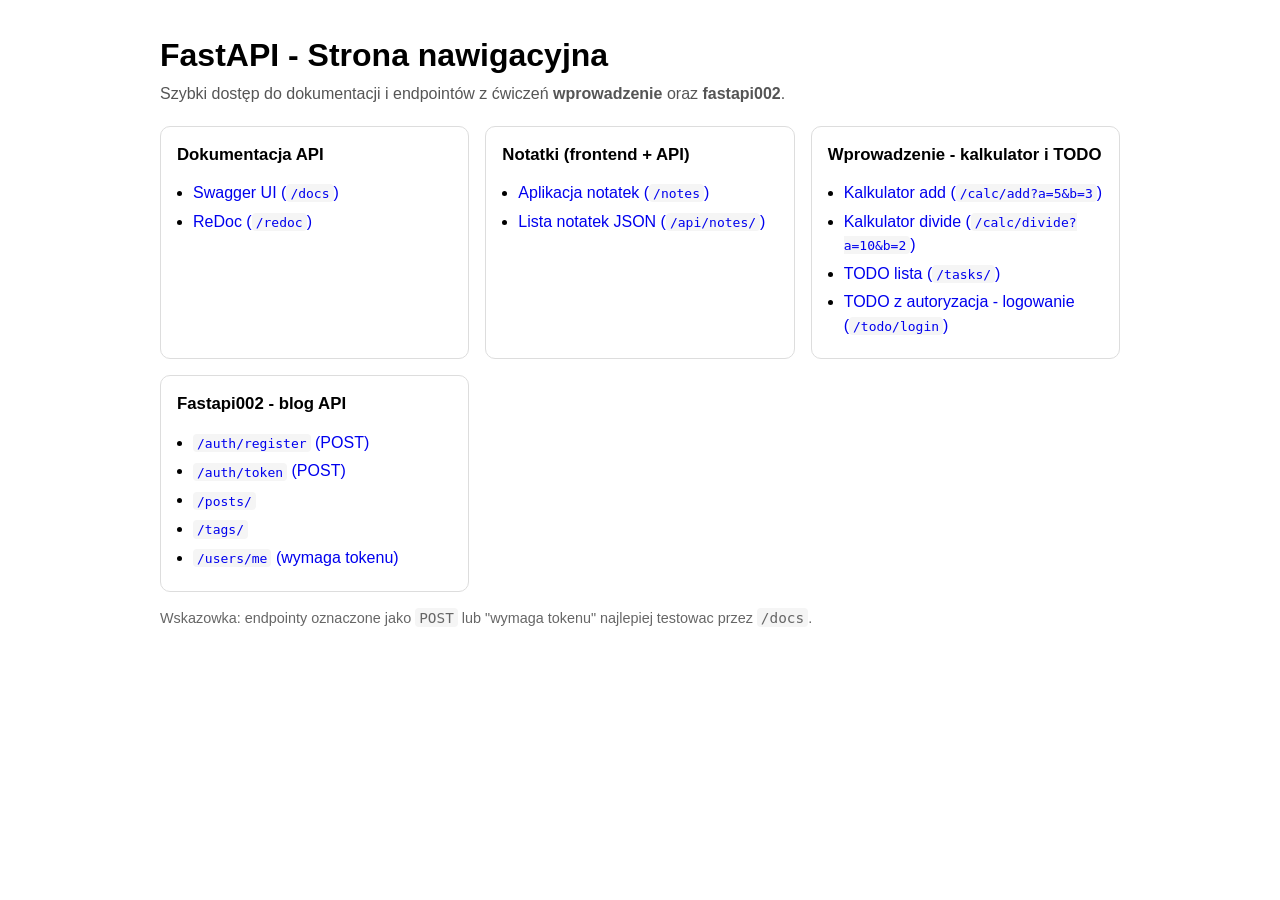
<file: templates/index.html>
<!doctype html>
<html lang="pl">
<head>
  <meta charset="UTF-8">
  <meta name="viewport" content="width=device-width, initial-scale=1.0">
  <title>FastAPI - Nawigacja projektu</title>
  <style>
    body { font-family: Arial, sans-serif; margin: 2rem auto; max-width: 960px; line-height: 1.45; }
    h1 { margin-bottom: 0.25rem; }
    p.lead { color: #555; margin-top: 0; }
    .grid { display: grid; grid-template-columns: repeat(auto-fit, minmax(260px, 1fr)); gap: 1rem; margin-top: 1.25rem; }
    .card { border: 1px solid #ddd; border-radius: 10px; padding: 1rem; }
    .card h2 { font-size: 1.05rem; margin-top: 0; }
    ul { margin: 0.5rem 0 0; padding-left: 1rem; }
    li { margin: 0.35rem 0; }
    a { text-decoration: none; }
    a:hover { text-decoration: underline; }
    .hint { margin-top: 1rem; font-size: 0.9rem; color: #666; }
    code { background: #f5f5f5; padding: 0.1rem 0.25rem; border-radius: 4px; }
  </style>
</head>
<body>
  <h1>FastAPI - Strona nawigacyjna</h1>
  <p class="lead">Szybki dostęp do dokumentacji i endpointów z ćwiczeń <strong>wprowadzenie</strong> oraz <strong>fastapi002</strong>.</p>

  <div class="grid">
    <section class="card">
      <h2>Dokumentacja API</h2>
      <ul>
        <li><a href="/docs">Swagger UI (<code>/docs</code>)</a></li>
        <li><a href="/redoc">ReDoc (<code>/redoc</code>)</a></li>
      </ul>
    </section>

    <section class="card">
      <h2>Notatki (frontend + API)</h2>
      <ul>
        <li><a href="/notes">Aplikacja notatek (<code>/notes</code>)</a></li>
        <li><a href="/api/notes/">Lista notatek JSON (<code>/api/notes/</code>)</a></li>
      </ul>
    </section>

    <section class="card">
      <h2>Wprowadzenie - kalkulator i TODO</h2>
      <ul>
        <li><a href="/calc/add?a=5&b=3">Kalkulator add (<code>/calc/add?a=5&b=3</code>)</a></li>
        <li><a href="/calc/divide?a=10&b=2">Kalkulator divide (<code>/calc/divide?a=10&b=2</code>)</a></li>
        <li><a href="/tasks/">TODO lista (<code>/tasks/</code>)</a></li>
        <li><a href="/todo/login">TODO z autoryzacja - logowanie (<code>/todo/login</code>)</a></li>
      </ul>
    </section>

    <section class="card">
      <h2>Fastapi002 - blog API</h2>
      <ul>
        <li><a href="/auth/register"><code>/auth/register</code> (POST)</a></li>
        <li><a href="/auth/token"><code>/auth/token</code> (POST)</a></li>
        <li><a href="/posts/"><code>/posts/</code></a></li>
        <li><a href="/tags/"><code>/tags/</code></a></li>
        <li><a href="/users/me"><code>/users/me</code> (wymaga tokenu)</a></li>
      </ul>
    </section>
  </div>

  <p class="hint">
    Wskazowka: endpointy oznaczone jako <code>POST</code> lub "wymaga tokenu" najlepiej testowac przez <code>/docs</code>.
  </p>
</body>
</html>
</file>
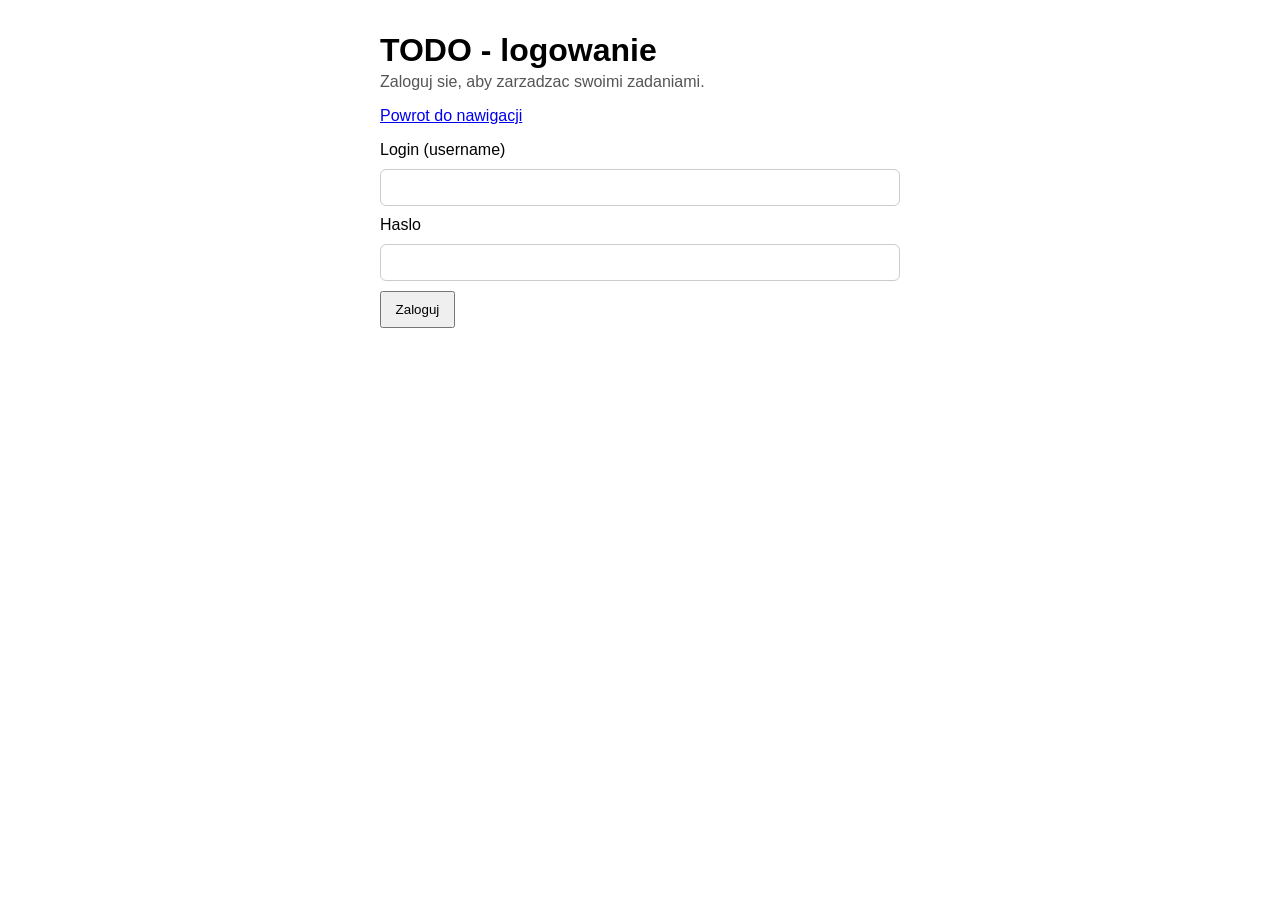
<file: templates/todo_login.html>
<!doctype html>
<html lang="pl">
<head>
  <meta charset="UTF-8">
  <meta name="viewport" content="width=device-width, initial-scale=1.0">
  <title>TODO - logowanie</title>
  <style>
    body { font-family: Arial, sans-serif; margin: 2rem auto; max-width: 520px; }
    h1 { margin-bottom: 0.25rem; }
    p.top { margin-top: 0; color: #555; }
    form { display: grid; gap: 0.65rem; margin-top: 1rem; }
    input { padding: 0.6rem; border: 1px solid #ccc; border-radius: 6px; }
    button { width: fit-content; padding: 0.55rem 0.85rem; cursor: pointer; }
    #feedback { margin-top: 0.8rem; min-height: 1.2rem; }
    .error { color: #b00020; }
    .ok { color: #0b6b2f; }
  </style>
</head>
<body>
  <h1>TODO - logowanie</h1>
  <p class="top">Zaloguj sie, aby zarzadzac swoimi zadaniami.</p>
  <p><a href="/">Powrot do nawigacji</a></p>

  <form id="login-form">
    <label for="username">Login (username)</label>
    <input id="username" name="username" required autocomplete="username">

    <label for="password">Haslo</label>
    <input id="password" name="password" type="password" required autocomplete="current-password">

    <button type="submit">Zaloguj</button>
  </form>

  <p id="feedback"></p>

  <script>
    const form = document.getElementById("login-form");
    const feedback = document.getElementById("feedback");

    function showMessage(text, type = "ok") {
      feedback.textContent = text;
      feedback.className = type;
    }

    form.addEventListener("submit", async (e) => {
      e.preventDefault();
      showMessage("");

      const username = document.getElementById("username").value.trim();
      const password = document.getElementById("password").value;
      const body = new URLSearchParams({ username, password });

      try {
        const res = await fetch("/auth/token", {
          method: "POST",
          headers: { "Content-Type": "application/x-www-form-urlencoded" },
          body,
        });

        if (!res.ok) {
          let detail = "Niepoprawne dane logowania.";
          try {
            const err = await res.json();
            if (err && err.detail) detail = String(err.detail);
          } catch (_) {}
          throw new Error(detail);
        }

        const data = await res.json();
        sessionStorage.setItem("access_token", data.access_token);
        if (data.refresh_token) {
          sessionStorage.setItem("refresh_token", data.refresh_token);
        }
        showMessage("Logowanie udane. Przekierowuje...", "ok");
        window.location.href = "/todo";
      } catch (err) {
        showMessage(err.message, "error");
      }
    });
  </script>
</body>
</html>
</file>
